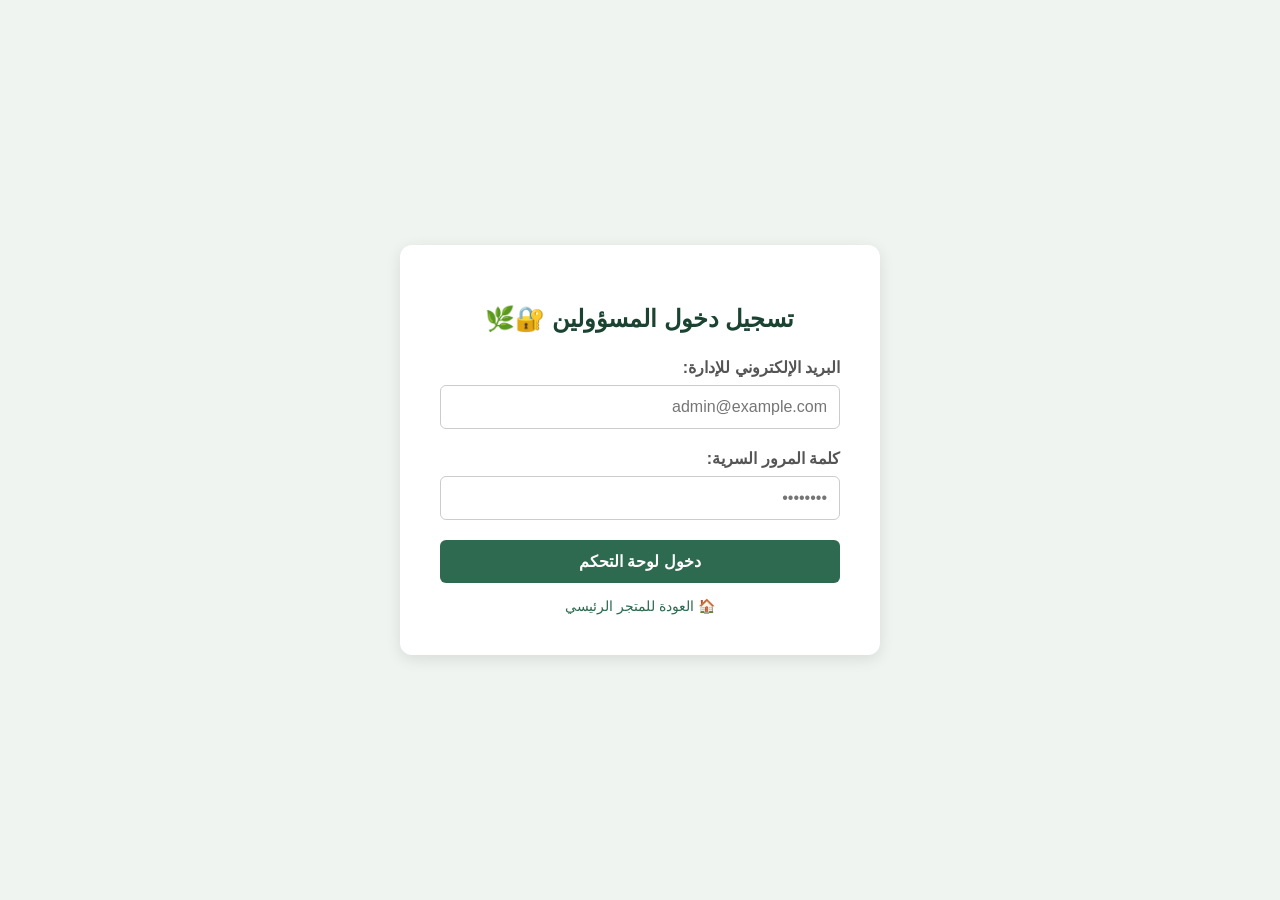
<file: templates/admin_login.html>
<!DOCTYPE html>
<html lang="ar" dir="rtl">
<head>
    <meta charset="UTF-8">
    <meta name="viewport" content="width=device-width, initial-scale=1.0">
    <title>تسجيل دخول الإدارة - غرسة 🔐</title>
    <style>
        body {
            font-family: 'Segoe UI', Tahoma, Geneva, Verdana, sans-serif;
            background-color: #f0f4f1;
            display: flex;
            justify-content: center;
            align-items: center;
            height: 100vh;
            margin: 0;
        }
        .login-card {
            background: white;
            padding: 40px;
            border-radius: 12px;
            box-shadow: 0 4px 15px rgba(0,0,0,0.1);
            width: 100%;
            max-width: 400px;
            text-align: center;
        }
        h2 { color: #1b4332; margin-bottom: 25px; }
        .input-group { margin-bottom: 20px; text-align: right; }
        .input-group label { display: block; margin-bottom: 8px; color: #555; font-weight: bold; }
        .input-group input { width: 100%; padding: 12px; border: 1px solid #ccc; border-radius: 6px; box-sizing: border-box; font-size: 16px; }
        .error-message { color: #721c24; background-color: #f8d7da; border: 1px solid #f5c6cb; padding: 11px; margin-bottom: 20px; border-radius: 6px; display: none; font-size: 14px; font-weight: bold; text-align: right; }
        .login-btn { width: 100%; padding: 12px; background-color: #2d6a4f; color: white; border: none; border-radius: 6px; font-size: 16px; font-weight: bold; cursor: pointer; transition: 0.3s; }
        .login-btn:hover { background-color: #1b4332; }
        .back-link { display: inline-block; margin-top: 15px; color: #2d6a4f; text-decoration: none; font-size: 14px; }
    </style>
</head>
<body>

<div class="login-card">
    <h2>تسجيل دخول المسؤولين 🔐🌿</h2>
    <div id="error-box" class="error-message"></div>

    <form id="adminLoginForm">
        <div class="input-group">
            <label>البريد الإلكتروني للإدارة:</label>
            <input type="email" id="adminEmail" required placeholder="admin@example.com">
        </div>
        <div class="input-group">
            <label>كلمة المرور السرية:</label>
            <input type="password" id="adminPassword" required placeholder="••••••••">
        </div>
        <button type="submit" class="login-btn">دخول لوحة التحكم</button>
    </form>
    <a href="/" class="back-link">🏠 العودة للمتجر الرئيسي</a>
</div>

<script>
    document.getElementById('adminLoginForm').addEventListener('submit', function(e) {
        e.preventDefault(); 
        const errorBox = document.getElementById('error-box');
        const email = document.getElementById('adminEmail').value;
        const password = document.getElementById('adminPassword').value;
        
        let formData = new FormData();
        formData.append('email', email);
        formData.append('password', password);
        
        fetch('/admin/login', { method: 'POST', body: formData })
        .then(res => res.json())
        .then(data => {
            if (data.success) { window.location.href = data.redirect; } 
            else { errorBox.innerText = data.message; errorBox.style.display = 'block'; }
        })
        .catch(err => { errorBox.innerText = "⚠️ حدث خطأ في الاتصال بالسيرفر."; errorBox.style.display = 'block'; });
    });
</script>
</body>
</html>
</file>
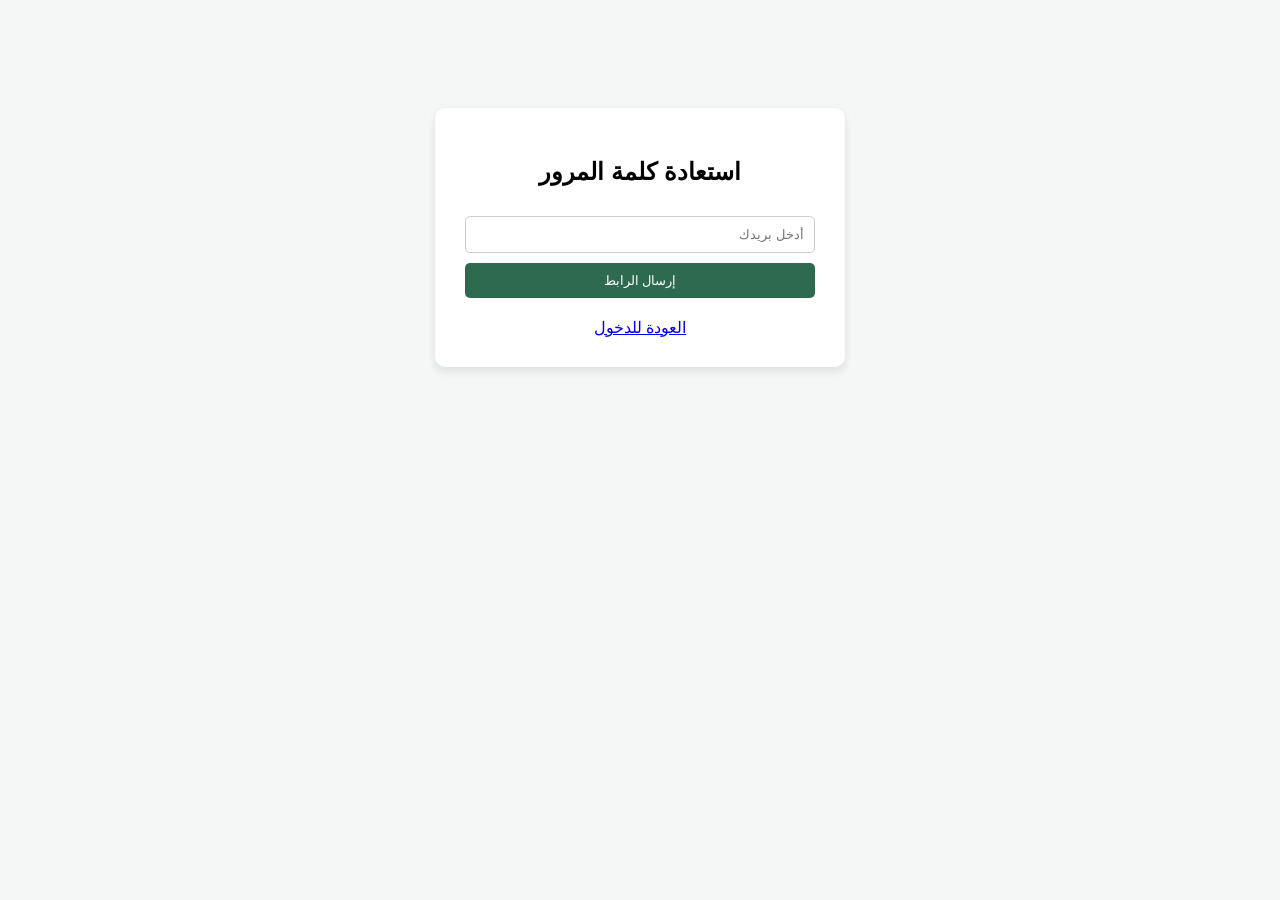
<file: templates/forgot_password.html>
<!DOCTYPE html>
<html lang="ar" dir="rtl">
<head>
    <meta charset="UTF-8">
    <title>استعادة كلمة المرور</title>
    <style>
        body { font-family: sans-serif; background-color: #f4f7f6; display: flex; justify-content: center; padding-top: 100px; }
        .box { background: white; padding: 30px; border-radius: 10px; box-shadow: 0 4px 10px rgba(0,0,0,0.1); width: 350px; text-align: center; }
        input { width: 100%; padding: 10px; margin: 10px 0; border: 1px solid #ccc; border-radius: 5px; box-sizing: border-box; }
        button { width: 100%; padding: 10px; background: #2d6a4f; color: white; border: none; border-radius: 5px; cursor: pointer; }
    </style>
</head>
<body>
    <div class="box">
        <h2>استعادة كلمة المرور</h2>
        <form id="forgotForm">
            <input type="email" id="email" placeholder="أدخل بريدك" required>
            <button type="submit">إرسال الرابط</button>
        </form>
        <div id="result"></div>
        <a href="/auth" style="display:block; margin-top:20px;">العودة للدخول</a>
    </div>

    <script>
        document.getElementById('forgotForm').addEventListener('submit', function(e) {
            e.preventDefault();
            const email = document.getElementById('email').value;
            fetch('/forgot-password', {
                method: 'POST',
                headers: {'Content-Type': 'application/x-www-form-urlencoded'},
                body: 'email=' + encodeURIComponent(email)
            })
            .then(res => res.text())
            .then(data => {
                document.getElementById('result').innerHTML = data;
            });
        });
    </script>
</body>
</html>
</file>
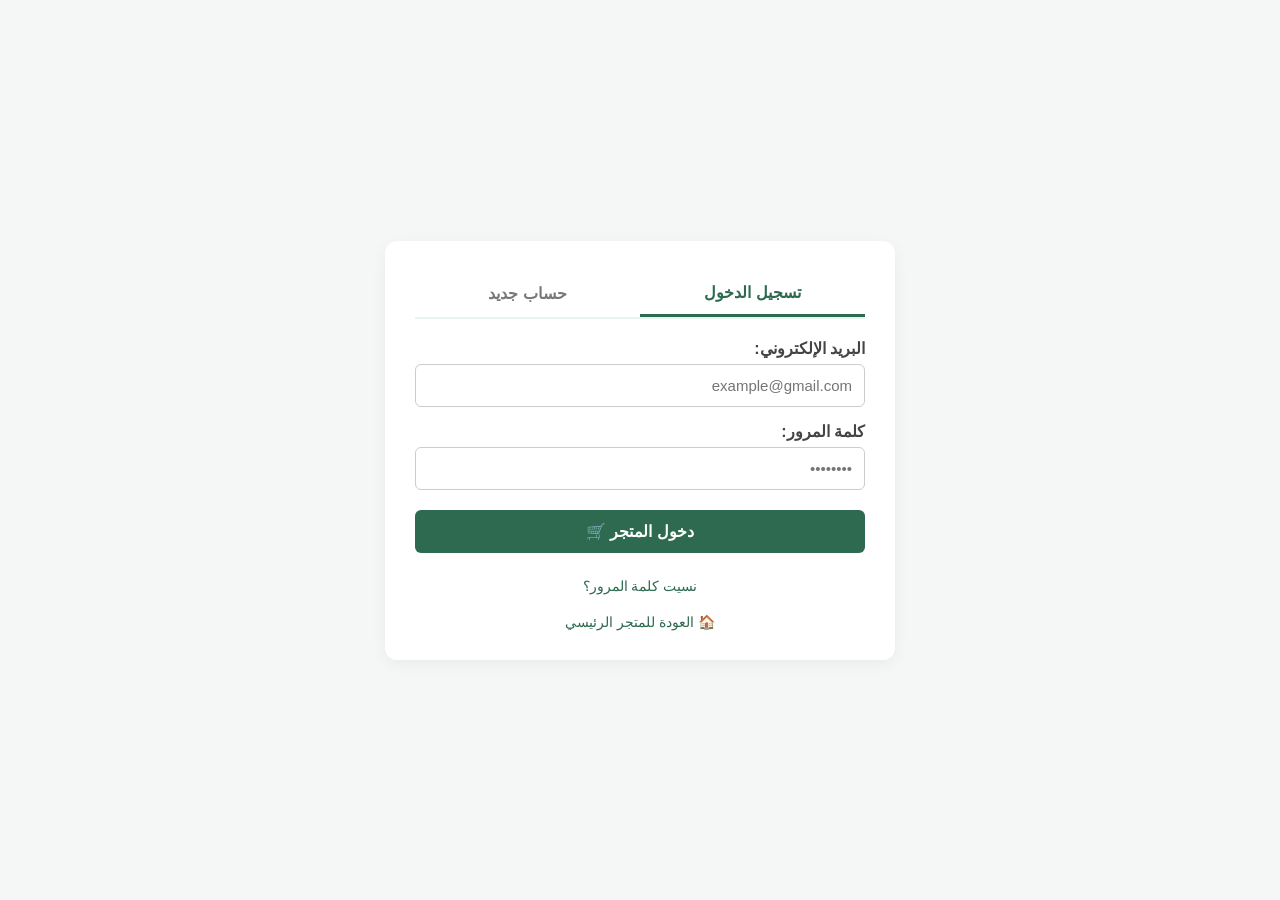
<file: templates/login.html>
<!DOCTYPE html>
<html lang="ar" dir="rtl">
<head>
    <meta charset="UTF-8">
    <meta name="viewport" content="width=device-width, initial-scale=1.0">
    <title>تسجيل الدخول / حساب جديد - غرسة 🌿</title>
    <style>
        body { font-family: 'Segoe UI', Tahoma, Geneva, Verdana, sans-serif; background-color: #f4f7f6; display: flex; justify-content: center; align-items: center; height: 100vh; margin: 0; }
        .auth-container { background: white; padding: 30px; border-radius: 12px; box-shadow: 0 4px 15px rgba(0,0,0,0.05); width: 100%; max-width: 450px; display: flex; flex-direction: column; gap: 20px; }
        .tabs { display: flex; border-bottom: 2px solid #eaf4f0; }
        .tab-btn { flex: 1; padding: 12px; background: none; border: none; font-size: 16px; font-weight: bold; color: #777; cursor: pointer; transition: 0.3s; }
        .tab-btn.active { color: #2d6a4f; border-bottom: 3px solid #2d6a4f; }
        .auth-form { display: none; flex-direction: column; gap: 15px; text-align: right; }
        .auth-form.active { display: flex; }
        .input-group { display: flex; flex-direction: column; gap: 6px; }
        .input-group label { font-weight: bold; color: #444; }
        .input-group input { padding: 12px; border: 1px solid #ccc; border-radius: 6px; font-size: 15px; width: 100%; box-sizing: border-box; }
        .error-message { color: #721c24; background-color: #f8d7da; border: 1px solid #f5c6cb; padding: 11px; border-radius: 6px; display: none; font-size: 14px; font-weight: bold; text-align: right; }
        .submit-btn { padding: 12px; background-color: #2d6a4f; color: white; border: none; border-radius: 6px; font-size: 16px; font-weight: bold; cursor: pointer; transition: 0.3s; margin-top: 5px; }
        .submit-btn:hover { background-color: #1b4332; }
        .back-link { text-align: center; color: #2d6a4f; text-decoration: none; font-size: 14px; }
    </style>
</head>
<body>

<div class="auth-container">
    <div class="tabs">
        <button class="tab-btn active" onclick="switchTab('customerLoginForm', event)">تسجيل الدخول</button>
        <button class="tab-btn" onclick="switchTab('register-form', event)">حساب جديد</button>
    </div>

    <div id="customer-error-box" class="error-message"></div>

    <form id="customerLoginForm" class="auth-form active">
        <div class="input-group">
            <label>البريد الإلكتروني:</label>
            <input type="email" id="loginEmail" required placeholder="example@gmail.com">
        </div>
        <div class="input-group">
            <label>كلمة المرور:</label>
            <input type="password" id="loginPassword" required placeholder="••••••••">
        </div>
        <button type="submit" class="submit-btn">دخول المتجر 🛒</button>
<a href="/forgot-password" style="display: block; text-align: center; margin-top: 10px; color: #2d6a4f; text-decoration: none; font-size: 14px;">نسيت كلمة المرور؟</a>
    </form>

    <form action="/register" method="POST" id="register-form" class="auth-form">
        <div class="input-group">
            <label>اسم المستخدم بالكامل:</label>
            <input type="text" name="username" required placeholder="جمان حسن">
        </div>
        <div class="input-group">
            <label>البريد الإلكتروني:</label>
            <input type="email" name="email" required placeholder="example@gmail.com">
        </div>
        <div class="input-group">
            <label>كلمة المرور السرية:</label>
            <input type="password" name="password" required placeholder="••••••••">
        </div>
        <button type="submit" class="submit-btn">إنشاء حساب وإرسال رابط التفعيل 🌿</button>
    </form>

    <a href="/" class="back-link">🏠 العودة للمتجر الرئيسي</a>
</div>

<script>
    function switchTab(formId, event) {
        document.querySelectorAll('.auth-form').forEach(form => form.classList.remove('active'));
        document.querySelectorAll('.tab-btn').forEach(btn => btn.classList.remove('active'));
        
        document.getElementById(formId).classList.add('active');
        if (event && event.target) {
            event.target.classList.add('active');
        }
        document.getElementById('customer-error-box').style.display = 'none';
    }

    document.getElementById('customerLoginForm').addEventListener('submit', function(e) {
        e.preventDefault(); 
        const errorBox = document.getElementById('customer-error-box');
        errorBox.style.display = 'none';
        
        const email = document.getElementById('loginEmail').value;
        const password = document.getElementById('loginPassword').value;
        
        let formData = new FormData();
        formData.append('email', email);
        formData.append('password', password);
        
        fetch('/login', { method: 'POST', body: formData })
        .then(res => {
            if (!res.ok) {
                throw new Error("سيرفر المتجر واجه خطأ أثناء التحقق.");
            }
            return res.json();
        })
        .then(data => {
            if (data.success) { 
                window.location.href = data.redirect; 
            } else { 
                errorBox.innerText = data.message; 
                errorBox.style.display = 'block'; 
            }
        })
        .catch(err => { 
            errorBox.innerText = "❌ خطأ: البريد الإلكتروني أو كلمة المرور غير صحيحة، أو لم يتم تفعيل الحساب بريدياً بعد."; 
            errorBox.style.display = 'block'; 
        });
    });
</script>
</body>
</html>
</file>
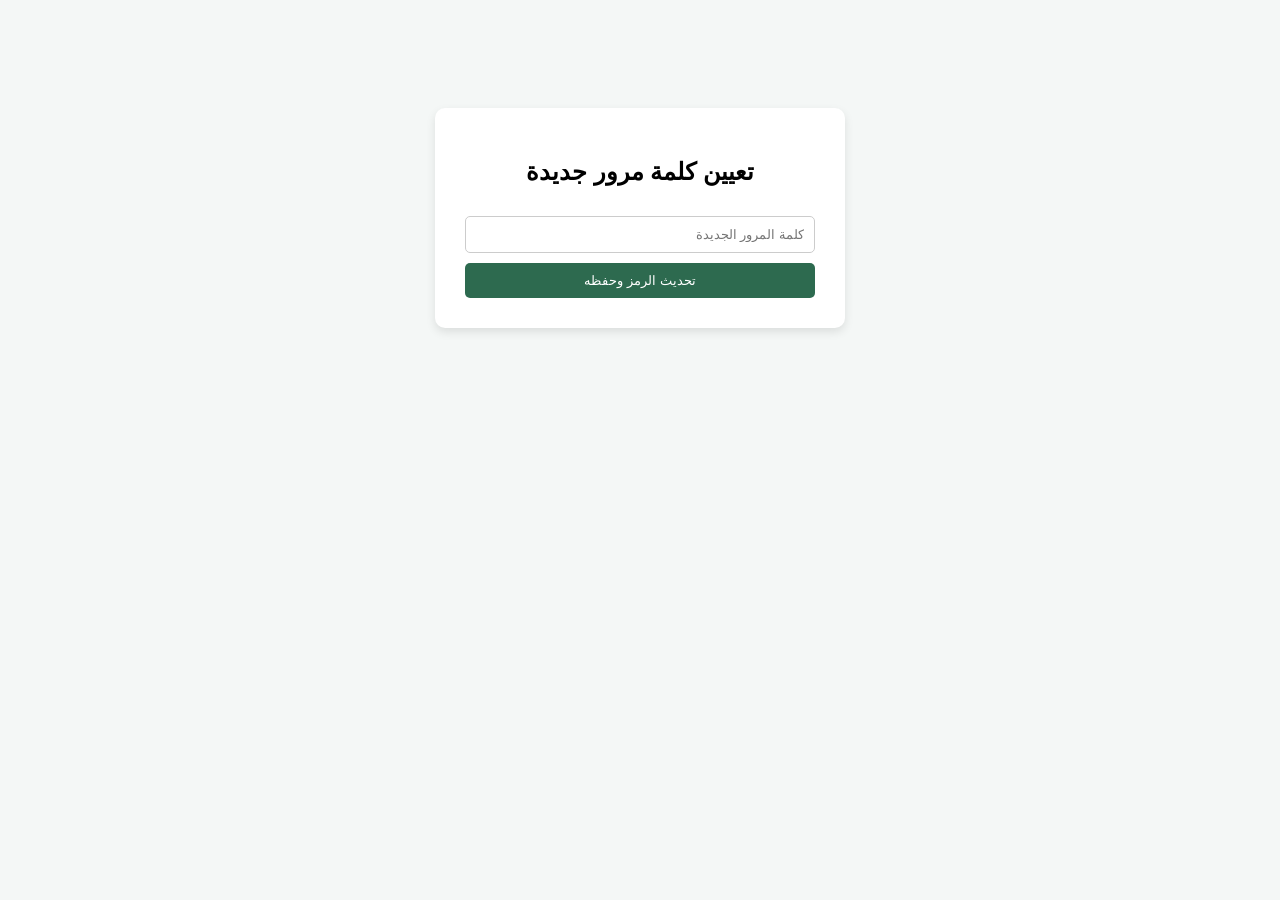
<file: templates/reset_password.html>
<!DOCTYPE html>
<html lang="ar" dir="rtl">
<head>
    <meta charset="UTF-8">
    <title>تغيير كلمة المرور - متجر غرسة 🌿</title>
    <style>
        body { font-family: sans-serif; background-color: #f4f7f6; display: flex; justify-content: center; padding-top: 100px; }
        .box { background: white; padding: 30px; border-radius: 10px; box-shadow: 0 4px 10px rgba(0,0,0,0.1); width: 350px; text-align: center; }
        input { width: 100%; padding: 10px; margin: 10px 0; border: 1px solid #ccc; border-radius: 5px; box-sizing: border-box; }
        button { width: 100%; padding: 10px; background: #2d6a4f; color: white; border: none; border-radius: 5px; cursor: pointer; }
    </style>
</head>
<body>
    <div class="box">
        <h2>تعيين كلمة مرور جديدة</h2>
        <form action="/reset-password/{{ token }}" method="POST">
            <input type="password" name="password" placeholder="كلمة المرور الجديدة" required>
            <button type="submit">تحديث الرمز وحفظه</button>
        </form>
    </div>
</body>
</html>
</file>
